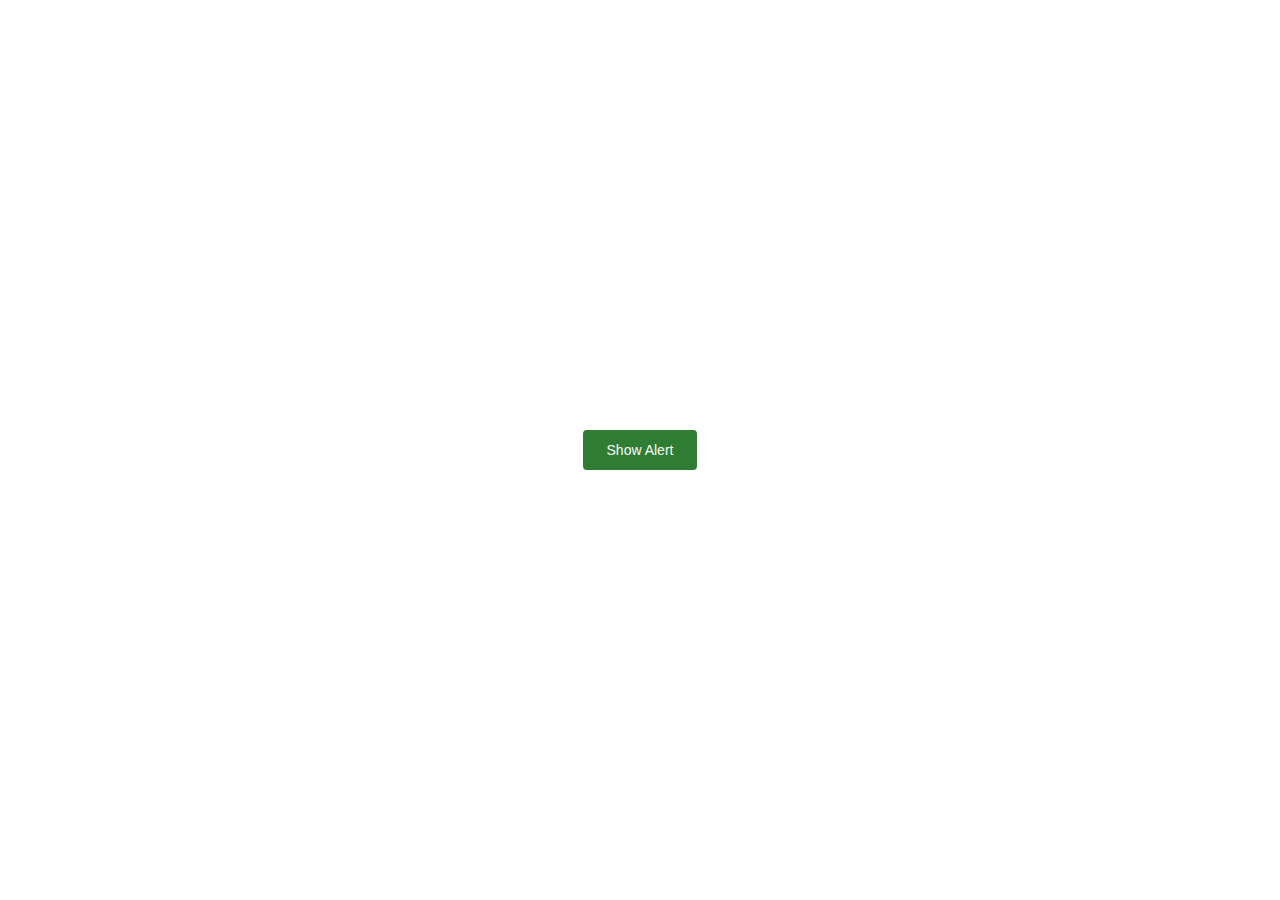
<file: 1-Alert-Popup/index.html>
<!DOCTYPE html>
<html lang="en">
  <head>
    <meta charset="UTF-8" />
    <meta name="viewport" content="width=device-width, initial-scale=1.0" />
    <link rel="stylesheet" href="css/style.css" />
    <link
      rel="shortcut icon"
      href="assets/img/logo-js.png"
      type="image/x-icon"
    />
    <title>Alert | Popup</title>
  </head>
  <body>
    <button class="trigger-btn">Show Alert</button>

    <div class="alert-container" id="alert-popup">
      <div class="alert-message">
        This is an alert message that will automatically close in 3 seconds!
      </div>
      <button class="close-btn" id="close-alert">&times;</button>
    </div>

    <script src="js/script.js"></script>
  </body>
</html>
</file>
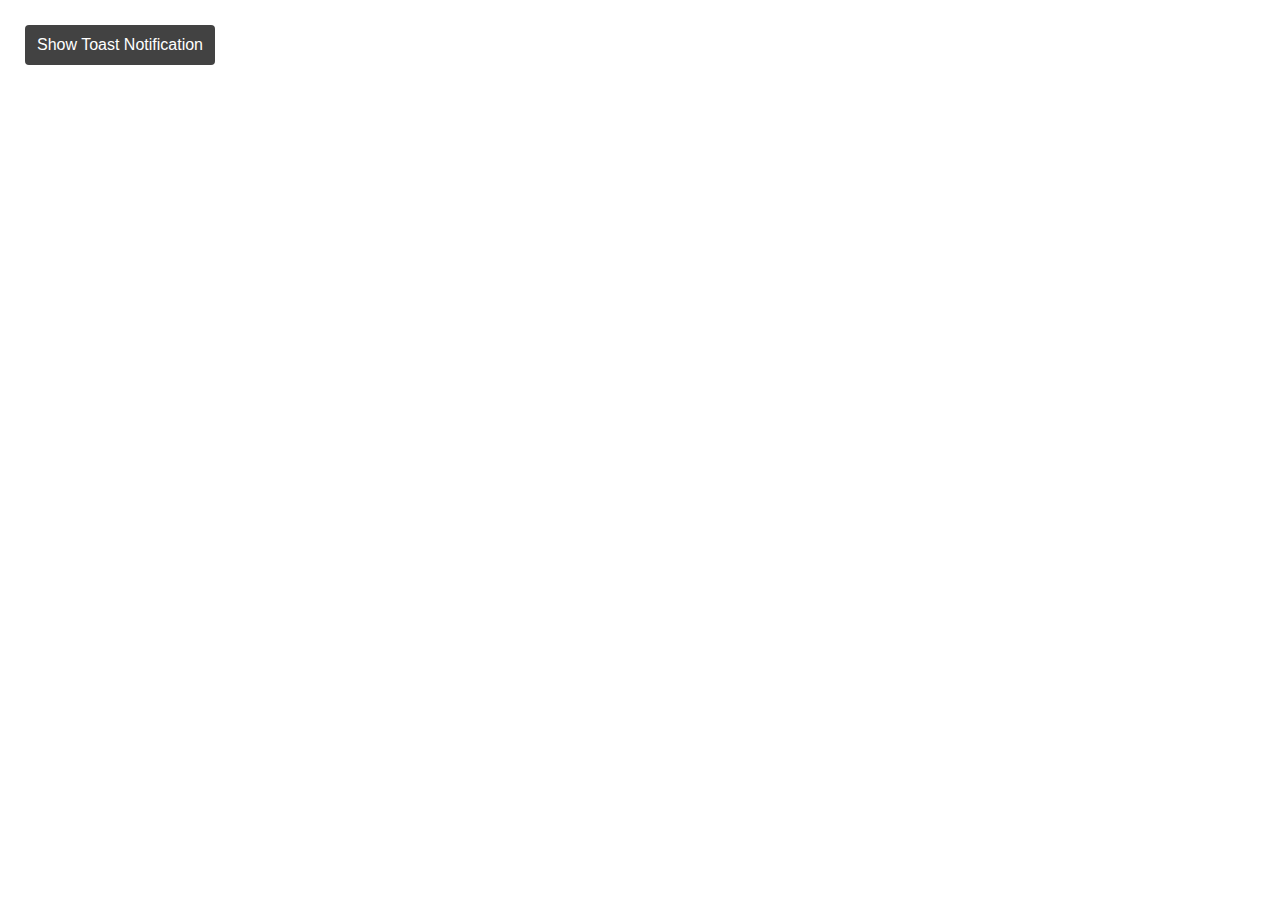
<file: 2-Toast-Popup/index.html>
<!DOCTYPE html>
<html lang="en">
  <head>
    <meta charset="UTF-8" />
    <meta name="viewport" content="width=device-width, initial-scale=1.0" />
    <link rel="stylesheet" href="css/style.css" />
    <link
      rel="shortcut icon"
      href="assets/img/logo-js.png"
      type="image/x-icon"
    />
    <title>Toast | Popup</title>
  </head>
  <body>
    <button class="trigger-btn" id="show-toast">Show Toast Notification</button>

    <div class="toast" id="toast">
      <div class="toast-header">
        <button class="close-icon" id="close-icon">&times;</button>
      </div>

      <img
        src="assets/img/ANA DE ARMAS 7.webp"
        class="toast-img"
        alt="Notification image"
      />
      <div class="toast-text">Your notification has been received!</div>

      <div class="toast-buttons">
        <button class="accept-btn" id="accept-btn">Accept</button>
        <button class="close-btn" id="close-btn">Close</button>
      </div>
    </div>
    <script src="js/app.js"></script>
  </body>
</html>
</file>
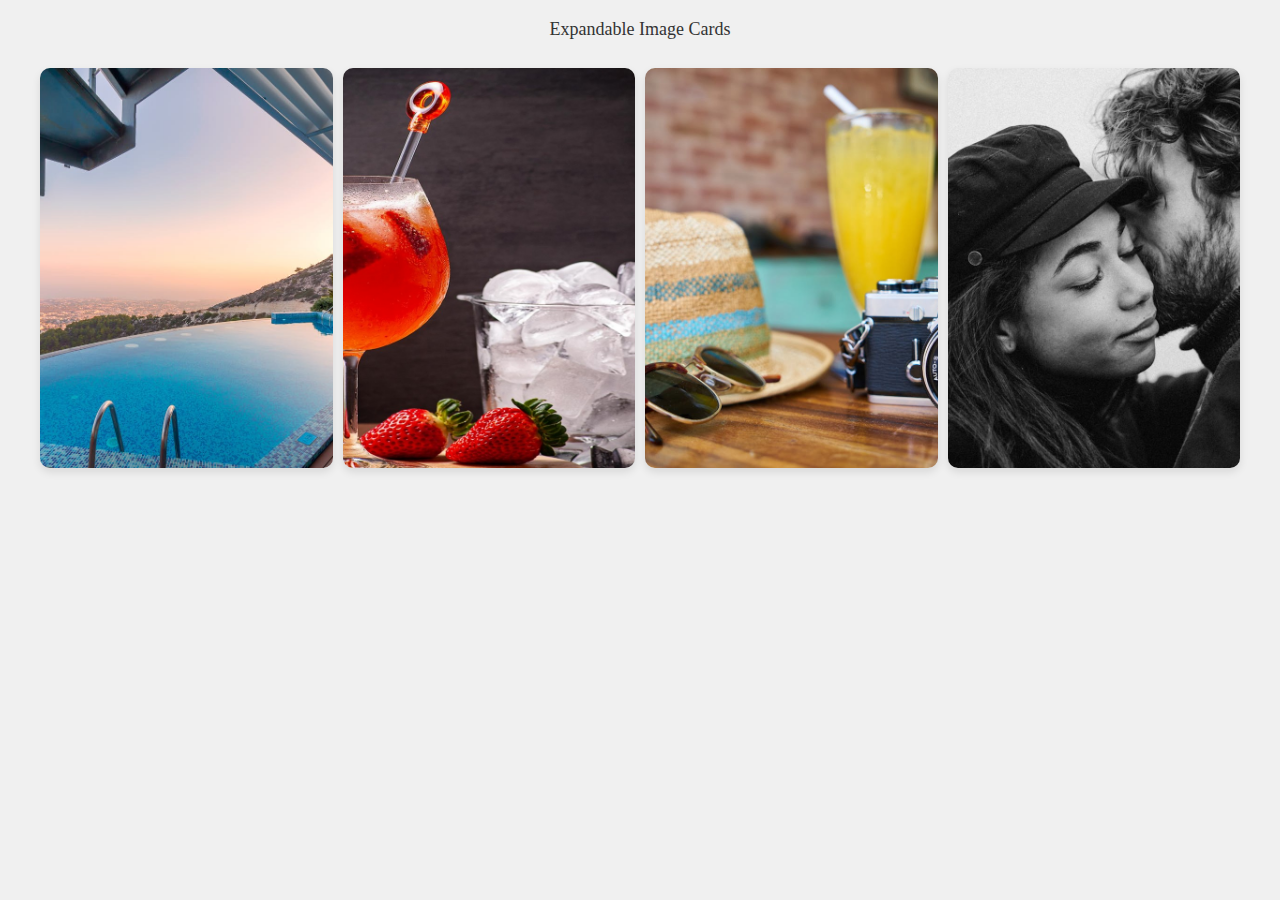
<file: 3-Expandable Image Cards/index.html>
<!DOCTYPE html>
<html lang="en">
  <head>
    <meta charset="UTF-8" />
    <meta name="viewport" content="width=device-width, initial-scale=1.0" />
    <title>Expandable Image Cards</title>
    <link rel="stylesheet" href="css/style.css" />
    <link
      rel="shortcut icon"
      href="assets/img/logo-js.png"
      type="image/x-icon"
    />
  </head>
  <body>
    <h1 class="head-one">Expandable Image Cards</h1>
    <section class="card-container">
      <!--1st card-->
      <div class="card">
        <img src="assets/img/image1.jpg" alt="image1" />
        <div class="caption">
          <h3>Beautiful Landscape</h3>
          <p>A stunning view of swimming pool and mountains.</p>
        </div>
      </div>
      <!--2nd card-->
      <div class="card">
        <img src="assets/img/image2.jpg" alt="image2" />
        <div class="caption">
          <h3>Berry Juice</h3>
          <p>Exquisite drink for the classy.</p>
        </div>
      </div>
      <!--3rd card-->
      <div class="card">
        <img src="assets/img/image3.jpg" alt="image3" />
        <div class="caption">
          <h3>Picture Perfect</h3>
          <p>The calming beauty of photography.</p>
        </div>
      </div>
      <!--4th card-->
      <div class="card">
        <img src="assets/img/image4.jpg" alt="image4" />
        <div class="caption">
          <h3>Romance Scenery</h3>
          <p>The immutable beauty of love.</p>
        </div>
      </div>
    </section>
    <script src="js/index.js"></script>
  </body>
</html>
</file>
<file: 1-Alert-Popup/css/style.css>
* {
  margin: 0;
  padding: 0;
  border: 0;
  box-sizing: border-box;
}

body {
  font-family: "Segoe UI";
  min-height: 100vh;
  display: flex;
  justify-content: center;
  align-items: center;
}

.trigger-btn {
  padding: 12px 24px;
  background-color: #2e7d32;
  color: #fafafa;
  border-radius: 4px;
  font-size: 14px;
  font-weight: 500;
  cursor: pointer;
  transition: background-color 0.3s;
}

.trigger-btn:hover {
  background-color: #1b5e20;
}

.alert-container {
  width: 100%;
  background-color: #ffab91;
  padding: 16px;
  border-bottom: 1px solid #f5c6cb;
  color: black;
  position: absolute;
  top: 0;
  left: 0;
  z-index: 1000;
  display: flex;
  justify-content: space-between;
  transform: translateY(-100%); /*This is for hiding the alert box.*/
  transition: transform 0.3s ease-in-out;
}

.alert-container.show {
  transform: translateY(0); /*This is for show the alert box.*/
}

.close-btn {
  border: none;
  background: none;
  font-size: 20px;
  color: black;
  font-weight: 500;
  cursor: pointer;
}

@media (max-width: 600px) {
  .alert-container {
    width: 100%;
    padding: 10px;
    font-size: 14px;
  }

  .trigger-btn {
    padding: 10px 20px;
    font-size: 14px;
  }
  .close-btn {
    font-size: 18px;
  }
}
</file>
<file: 2-Toast-Popup/css/style.css>
* {
  margin: 0;
  padding: 0;
  border: none;
  box-sizing: border-box;
}

body {
  font-family: "Lucida Sans";
  padding: 25px;
}

.trigger-btn {
  background-color: #424242;
  color: #fff;
  padding: 11px 12px;
  border-radius: 4px;
  cursor: pointer;
  font-size: 16px;
  font-weight: 500;
  transition: 0.4s;
}

.toast {
  width: 100%;
  max-width: 300px;
  background-color: #fff;
  box-shadow: 0 4px 8px rgba(0, 0, 0, 0.2);
  padding: 15px;
  border-radius: 8px;
  display: flex;
  flex-direction: column;
  align-items: center;
  position: fixed;
  right: 20px;
  top: 20px;
  z-index: 1000;
  opacity: 0;
  transform: translateX(100%);
}

/* This is to show the TOAST */
.toast.show {
  opacity: 1;
  transform: translateX(0);
}

.trigger-btn:hover {
  background-color: #212121;
  opacity: 1;
}

.toast-header {
  width: 100%;
  display: flex;
  justify-content: flex-end;
  margin-bottom: 10px;
}

.close-icon {
  background: none;
  font-size: 20px;
  font-weight: 500;
  cursor: pointer;
  color: #212121;
}

.toast-buttons {
  display: flex;
  gap: 10px;
  justify-content: center;
}

.accept-btn,
.close-btn {
  border-radius: 4px;
  cursor: pointer;
  padding: 8px 16px;
  color: #fff;
}

.accept-btn {
  background-color: #2e7d32;
  transition: 0, 3s;
}

.accept-btn:hover {
  background-color: #1b5e20;
  opacity: 1;
}

.close-btn {
  background-color: #c62828;
  transition: 0, 3s;
}

.close-btn:hover {
  background-color: #b71c1c;
  opacity: 1;
}

.toast-img {
  width: 80px;
  height: 80px;
  border-radius: 50%;
  object-fit: cover;
  margin-bottom: 15px;
}

.toast-text {
  text-align: center;
  margin-bottom: 15px;
  color: #000000;
}

@media (max-width: 600px) {
  .toast {
    max-width: 90%;
    right: 10px;
    left: 25px;
  }
  .toast-img {
    width: 60px;
    height: 60px;
  }
  .toast-text {
    font-size: 14px;
  }
  .accept-btn,
  .close-btn {
    padding: 8px 12px;
    font-size: 14px;
  }
  .trigger-btn {
    padding: 8px 10px;
    font-size: 14px;
  }
}
</file>
<file: 3-Expandable Image Cards/css/style.css>
html,
body,
div,
span,
applet,
object,
iframe,
h1,
h2,
h3,
h4,
h5,
h6,
p,
blockquote,
pre,
a,
abbr,
acronym,
address,
big,
cite,
code,
del,
dfn,
em,
img,
ins,
kbd,
q,
s,
samp,
small,
strike,
strong,
sub,
sup,
tt,
var,
b,
u,
i,
center,
dl,
dt,
dd,
ol,
ul,
li,
fieldset,
form,
label,
legend,
table,
caption,
tbody,
tfoot,
thead,
tr,
th,
td,
article,
aside,
canvas,
details,
embed,
figure,
figcaption,
footer,
header,
hgroup,
menu,
nav,
output,
ruby,
section,
summary,
time,
mark,
audio,
video {
  margin: 0;
  padding: 0;
  border: 0;
  font-size: 100%;
  font: inherit;
  vertical-align: baseline;
}

/* HTML5 display-role reset for older browsers */

article,
aside,
details,
figcaption,
figure,
footer,
header,
hgroup,
menu,
nav,
section {
  display: block;
}

ol,
ul {
  list-style: none;
}

blockquote,
q {
  quotes: none;
}

blockquote:before,
blockquote:after,
q:before,
q:after {
  content: "";
  content: none;
}

table {
  border-collapse: collapse;
  border-spacing: 0;
}

body {
  font-family: "Gill Sans MT";
  padding: 20px;
  background-color: #f0f0f0;
  line-height: 1;
}

h1 {
  margin-bottom: 30px;
  text-align: center;
  color: #333;
  font-size: large;
}

.card-container {
  display: flex;
  width: 100%;
  max-width: 1200px;
  gap: 10px;
  margin-inline: auto;
  height: 400px;
}

.card {
  flex: 1;
  border-radius: 10px;
  overflow: hidden; /*this is to hide the caption*/
  cursor: pointer;
  position: relative;
  box-shadow: 0 4px 8px rgba(0, 0, 0, 0.1);
  transition: all 0.5s ease;
}

.card.expanded {
  flex: 0 0 60vw;
}

.card:not(.expanded) {
  flex: 1;
}

.card img {
  width: 100%;
  height: 100%;
  object-fit: cover;
  transition: transform 0.5s ease;
}

.card:hover img {
  transform: scale(1.05);
}

.card .caption {
  position: absolute;
  bottom: 0;
  left: 0;
  color: #fff;
  background-color: rgba(0, 0, 0, 0.7);
  padding: 15px;
  width: 100%;
  transform: translateY(100%); /*this is to hide the caption*/
  transition: transform 0.3s ease;
}

.card.expanded .caption {
  transform: translateY(0); /*this is to show the caption at the bottom*/
}
</file>
